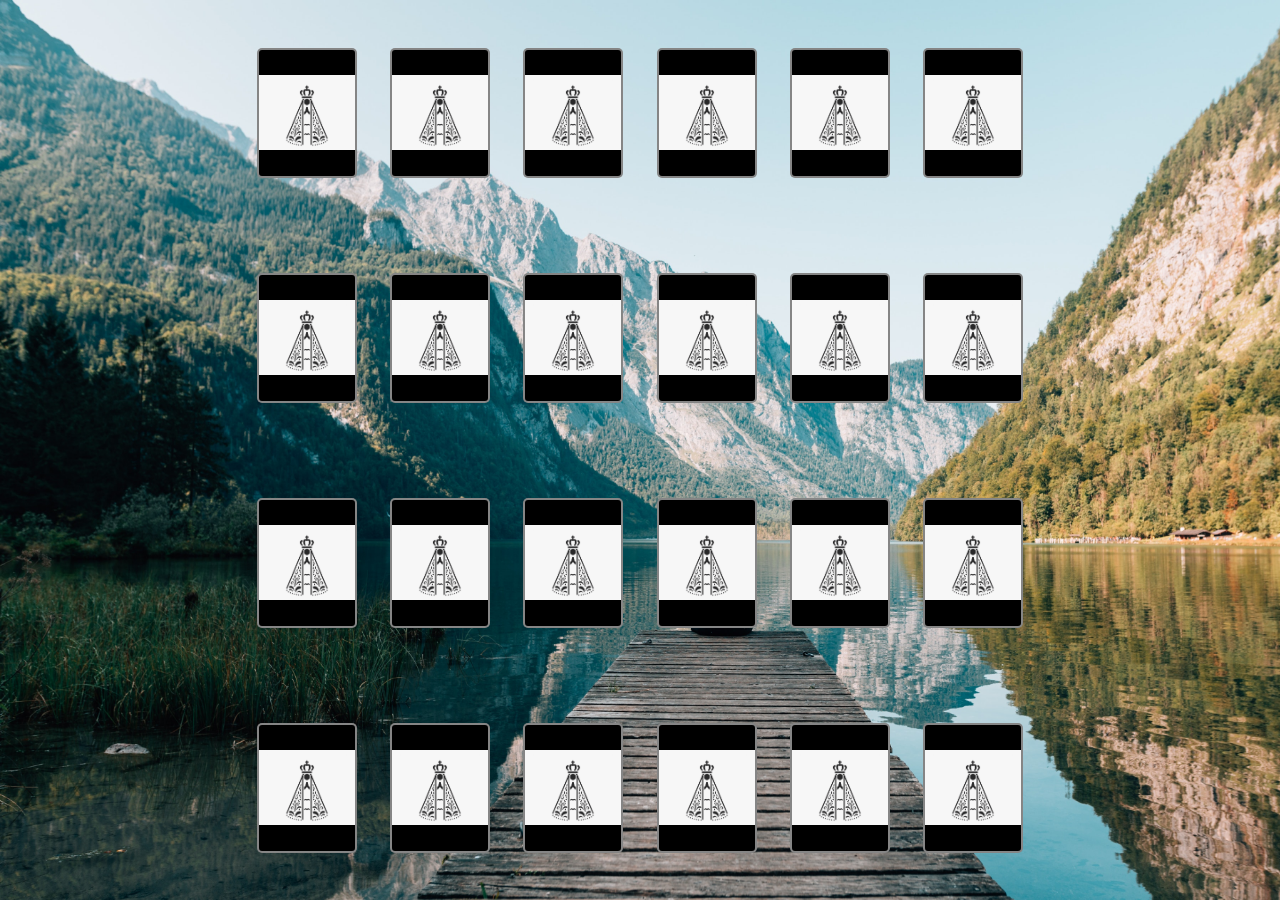
<file: pages/game.html>
<!DOCTYPE html>
<html lang="pt-BR">
<head>

    <meta charset="UTF-8">
    <meta http-equiv="X-UA-Compatible" content="IE=edge">
    <meta name="viewport" content="width=device-width, initial-scale=1.0">
    <link rel="stylesheet" href="../css/style.css">
    <script defer src="../js/game.js"></script>
    <title>Jogo da Memória</title>

</head>

<body>
    
</body>
</html>
</file>
<file: css/style.css>
/* reset */
* {
    margin: 0;
    padding: 0;
    box-sizing: border-box;
    color: aliceblue;
    font-size: 40px;
}

/* styles */
body {
    display: flex;
    justify-content: center;
    align-items: center;
    height: 100vh;
    background-image: url(fundo.jpg);
    background-size: cover;
}

main {
    /* padding: 80px; */
    max-width: 800px;
    /* border: 2px solid rgb(0, 0, 0); */
    height: 100vh;
    display: flex;
    justify-content: center;
    align-items: center;
    justify-content: space-around;
    flex-wrap: wrap;
    border-radius: 5px;
    /* background-color: aqua; */
}

div {
    background-image: url(../images/nsenhora.png);
    background-position: center;
    background-repeat: no-repeat;
    background-size: 100%;
    margin: 0 15px;
    height: 100%;
    background-color: rgb(0, 0, 0);
    border-radius: 5px;
    transition: all 1s;
    display: flex;
    justify-content: center;
    align-items: center;
    align-content: space-between;
}

div:hover {
    background-color: azure;
    cursor: url(../images/nsenhora.png), auto;
}

img {
    border-radius: 5px;
    display: none;
}

div,
img {
    aspect-ratio: 3/4;
    border: 2px solid rgba(245, 245, 245, 0.541);
    max-height: 130px;
    width: 100px;
}

.rotate {
    transform: rotateY(180deg);
}


@media screen and (max-width:530px) {
    div {
        margin: 15px;
        padding: 10px;
    }

    div,
    img {
        max-height: 90px;
    }  
}
@media screen and (max-width:724px) {
    div {
        margin: 15px;
        padding: 10px;
    }

    div,
    img {
        max-height: 80px;
    }  
}
</file>
